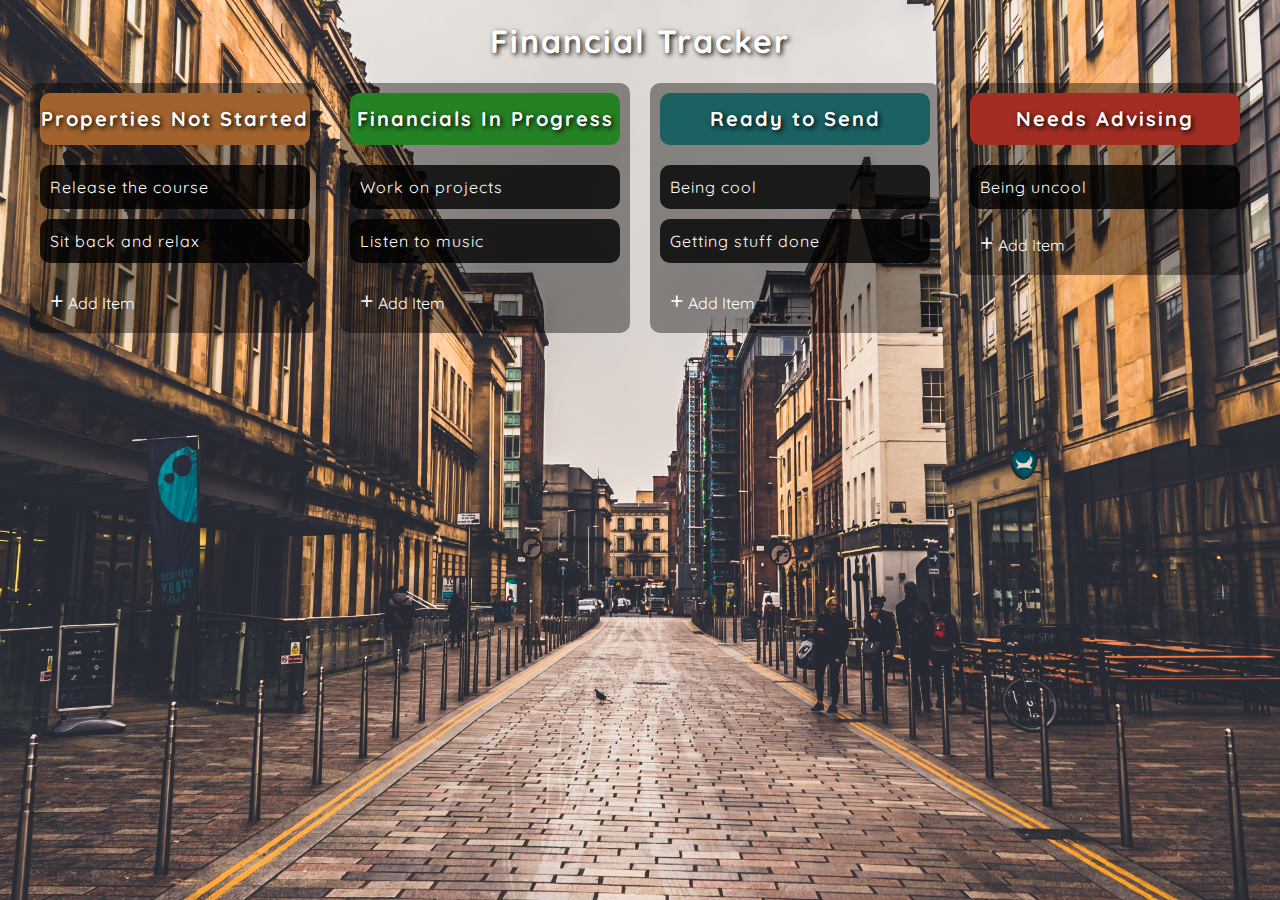
<file: index.html>
<!DOCTYPE html>
<html lang="en">
<head>
    <meta charset="UTF-8">
    <meta name="viewport" content="width=device-width, initial-scale=1.0">
    <title>Drag and Drop</title>
    <link rel="stylesheet" href="style.css">
</head>
<body>
    <h1 class="main-title">Financial Tracker</h1>
    <div class="drag-container">
        <ul class="drag-list">
            <!-- Backlog Column -->
            <li class="drag-column backlog-column">
                <span class="header">
                    <h1>Properties Not Started</h1>
                </span>
                <!-- Backlog Content -->
                <div id="backlog-content" class="custom-scroll">
                    <ul class="drag-item-list" id="backlog-list" ondrop="drop(event)" ondragover="allowDrop(event)" ondragenter="dragEnter(0)"></ul>
                </div>
                <!-- Add Button Group -->
                <div class="add-btn-group">
                    <div class="add-btn" onclick="showInputBox(0)">
                        <span class="plus-sign">+</span>
                        <span>Add Item</span>
                    </div>
                    <div class="add-btn solid" onclick="hideInputBox(0)">
                        <span>Save Item</span>
                    </div>
                </div>
                <div class="add-container">
                    <div class="add-item" contenteditable="true"></div>
                </div>
            </li>
            <!-- Progress Column -->
            <li class="drag-column progress-column">
                <span class="header">
                    <h1>Financials In Progress</h1>
                </span>
                <!-- Progress Content -->
                <div id="progress-content" class="custom-scroll">
                    <ul class="drag-item-list" id="progress-list" ondrop="drop(event)" ondragover="allowDrop(event)" ondragenter="dragEnter(1)"></ul>
                </div>
                <!-- Add Button Group -->
                <div class="add-btn-group">
                    <div class="add-btn" onclick="showInputBox(1)">
                        <span class="plus-sign">+</span>
                        <span>Add Item</span>
                    </div>
                    <div class="add-btn solid" onclick="hideInputBox(1)">
                        <span>Save Item</span>
                    </div>
                </div>
                <div class="add-container">
                    <div class="add-item" contenteditable="true"></div>
                </div>
            </li>
            <!-- Complete Column -->
            <li class="drag-column complete-column">
                <span class="header">
                    <h1>Ready to Send</h1>
                </span>
                <!-- Complete Content -->
                <div id="complete-content" class="custom-scroll">
                    <ul class="drag-item-list" id="complete-list" ondrop="drop(event)" ondragover="allowDrop(event)" ondragenter="dragEnter(2)"></ul>
                </div>
                <!-- Add Button Group -->
                <div class="add-btn-group">
                    <div class="add-btn" onclick="showInputBox(2)">
                        <span class="plus-sign">+</span>
                        <span>Add Item</span>
                    </div>
                    <div class="add-btn solid" onclick="hideInputBox(2)">
                        <span>Save Item</span>
                    </div>
                </div>
                <div class="add-container">
                    <div class="add-item" contenteditable="true"></div>
                </div>
            </li>
            <!-- On Hold Column -->
            <li class="drag-column on-hold-column">
                <span class="header">
                    <h1>Needs Advising</h1>
                </span>
                <!-- On Hold Content -->
                <div id="on-hold-content" class="custom-scroll">
                    <ul class="drag-item-list" id="on-hold-list" ondrop="drop(event)" ondragover="allowDrop(event)" ondragenter="dragEnter(3)"></ul>
                </div>
                <!-- Add Button Group -->
                <div class="add-btn-group">
                    <div class="add-btn" onclick="showInputBox(3)">
                        <span class="plus-sign">+</span>
                        <span>Add Item</span>
                    </div>
                    <div class="add-btn solid" onclick="hideInputBox(3)">
                        <span>Save Item</span>
                    </div>
                </div>
                <div class="add-container">
                    <div class="add-item" contenteditable="true"></div>
                </div>
            </li>
        </ul>
    </div>
    <!-- Script -->
    <script src="script.js"></script>
</body>
</html>
</file>
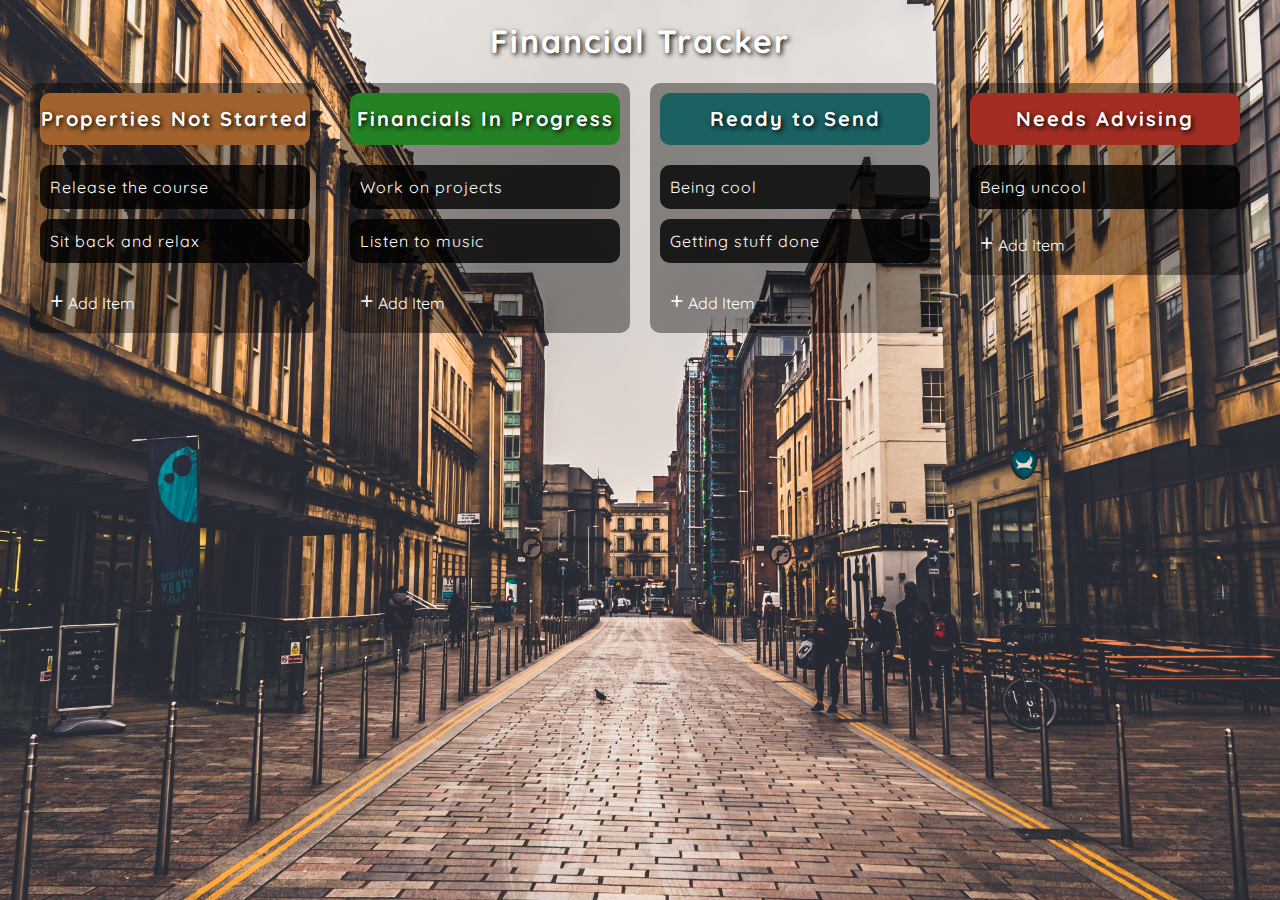
<file: Kanban Board/index.html>
<!DOCTYPE html>
<html lang="en">
<head>
    <meta charset="UTF-8">
    <meta name="viewport" content="width=device-width, initial-scale=1.0">
    <title>Drag and Drop</title>
    <link rel="stylesheet" href="style.css">
</head>
<body>
    <h1 class="main-title">Financial Tracker</h1>
    <div class="drag-container">
        <ul class="drag-list">
            <!-- Backlog Column -->
            <li class="drag-column backlog-column">
                <span class="header">
                    <h1>Properties Not Started</h1>
                </span>
                <!-- Backlog Content -->
                <div id="backlog-content" class="custom-scroll">
                    <ul class="drag-item-list" id="backlog-list" ondrop="drop(event)" ondragover="allowDrop(event)" ondragenter="dragEnter(0)"></ul>
                </div>
                <!-- Add Button Group -->
                <div class="add-btn-group">
                    <div class="add-btn" onclick="showInputBox(0)">
                        <span class="plus-sign">+</span>
                        <span>Add Item</span>
                    </div>
                    <div class="add-btn solid" onclick="hideInputBox(0)">
                        <span>Save Item</span>
                    </div>
                </div>
                <div class="add-container">
                    <div class="add-item" contenteditable="true"></div>
                </div>
            </li>
            <!-- Progress Column -->
            <li class="drag-column progress-column">
                <span class="header">
                    <h1>Financials In Progress</h1>
                </span>
                <!-- Progress Content -->
                <div id="progress-content" class="custom-scroll">
                    <ul class="drag-item-list" id="progress-list" ondrop="drop(event)" ondragover="allowDrop(event)" ondragenter="dragEnter(1)"></ul>
                </div>
                <!-- Add Button Group -->
                <div class="add-btn-group">
                    <div class="add-btn" onclick="showInputBox(1)">
                        <span class="plus-sign">+</span>
                        <span>Add Item</span>
                    </div>
                    <div class="add-btn solid" onclick="hideInputBox(1)">
                        <span>Save Item</span>
                    </div>
                </div>
                <div class="add-container">
                    <div class="add-item" contenteditable="true"></div>
                </div>
            </li>
            <!-- Complete Column -->
            <li class="drag-column complete-column">
                <span class="header">
                    <h1>Ready to Send</h1>
                </span>
                <!-- Complete Content -->
                <div id="complete-content" class="custom-scroll">
                    <ul class="drag-item-list" id="complete-list" ondrop="drop(event)" ondragover="allowDrop(event)" ondragenter="dragEnter(2)"></ul>
                </div>
                <!-- Add Button Group -->
                <div class="add-btn-group">
                    <div class="add-btn" onclick="showInputBox(2)">
                        <span class="plus-sign">+</span>
                        <span>Add Item</span>
                    </div>
                    <div class="add-btn solid" onclick="hideInputBox(2)">
                        <span>Save Item</span>
                    </div>
                </div>
                <div class="add-container">
                    <div class="add-item" contenteditable="true"></div>
                </div>
            </li>
            <!-- On Hold Column -->
            <li class="drag-column on-hold-column">
                <span class="header">
                    <h1>Needs Advising</h1>
                </span>
                <!-- On Hold Content -->
                <div id="on-hold-content" class="custom-scroll">
                    <ul class="drag-item-list" id="on-hold-list" ondrop="drop(event)" ondragover="allowDrop(event)" ondragenter="dragEnter(3)"></ul>
                </div>
                <!-- Add Button Group -->
                <div class="add-btn-group">
                    <div class="add-btn" onclick="showInputBox(3)">
                        <span class="plus-sign">+</span>
                        <span>Add Item</span>
                    </div>
                    <div class="add-btn solid" onclick="hideInputBox(3)">
                        <span>Save Item</span>
                    </div>
                </div>
                <div class="add-container">
                    <div class="add-item" contenteditable="true"></div>
                </div>
            </li>
        </ul>
    </div>
    <!-- Script -->
    <script src="script.js"></script>
</body>
</html>
</file>
<file: style.css>
@import url("https://fonts.googleapis.com/css?family=Quicksand&display=swap");

html {
  box-sizing: border-box;
}

:root {
  --column-1: #a2622d;
  --column-2: #248224;
  --column-3: #1b6161;
  --column-4: #a22d22;
}

body {
  margin: 0;
  background: url("./img/background-street.jpg");
  background-size: cover;
  background-position: 50% 60%;
  background-attachment: fixed;
  color: white;
  font-family: Quicksand, sans-serif;
  overflow-y: hidden;
}

h1 {
  letter-spacing: 2px;
  text-shadow: 2px 2px 5px black;
}

.main-title {
  text-align: center;
  font-size: 3rem;
}

ul {
  list-style-type: none;
  margin: 0;
  padding: 0;
}

.drag-container {
  margin: 20px;
}

.drag-list {
  display: flex;
  align-items: flex-start;
}

/* Columns */
.drag-column {
  flex: 1;
  margin: 0 10px;
  position: relative;
  background-color: rgba(0, 0, 0, 0.4);
  border-radius: 10px;
  overflow-x: hidden;
}

.backlog-column .header,
.backlog-column .solid,
.backlog-column .solid:hover,
.backlog-column .over {
  background-color: var(--column-1);
}

.progress-column .header,
.progress-column .solid,
.progress-column .solid:hover,
.progress-column .over {
  background-color: var(--column-2);
}

.complete-column .header,
.complete-column .solid,
.complete-column .solid:hover,
.complete-column .over {
  background-color: var(--column-3);
}

.on-hold-column .header,
.on-hold-column .solid,
.on-hold-column .solid:hover,
.on-hold-column .over {
  background-color: var(--column-4);
}

/* Custom Scrollbar */
.custom-scroll {
  overflow-y: auto;
  max-height: 52vh;
}

.custom-scroll::-webkit-scrollbar-track {
  box-shadow: inset 0 0 6px rgba(0, 0, 0, 0.4);
  border-radius: 10px;
  background-color: rgba(255, 255, 255, 0.3);
  margin-right: 5px;
}

.custom-scroll::-webkit-scrollbar {
  width: 10px;
}

.custom-scroll::-webkit-scrollbar-thumb {
  border-radius: 10px;
  box-shadow: inset 0 0 6px rgba(0, 0, 0, 0.3);
  background-color: rgba(0, 0, 0, 0.8);
}

.header {
  display: flex;
  justify-content: center;
  border-radius: 10px;
  margin: 10px;
}

.header h1 {
  font-size: 1.25rem;
}

/* Drag and Drop */
.over {
  padding: 50px 10px;
}

.drag-item-list {
  min-height: 50px;
}

.drag-item {
  margin: 10px;
  padding: 10px;
  height: fit-content;
  background-color: rgba(0, 0, 0, 0.8);
  border-radius: 10px;
  line-height: 1.5rem;
  letter-spacing: 1px;
  cursor: pointer;
}

.drag-item:focus {
  outline: none;
  background-color: white;
  color: black;
}

/* Add Button Group */
.add-btn-group {
  display: flex;
  justify-content: space-between;
}

.add-btn {
  margin: 10px;
  padding: 5px 10px;
  display: flex;
  align-items: center;
  cursor: pointer;
  width: fit-content;
  border-radius: 5px;
  transition: all 0.3s ease-in;
  user-select: none;
}

.add-btn:hover {
  background-color: rgba(255, 255, 255, 0.9);
  color: black;
}

.add-btn:active {
  transform: scale(0.97);
}

.solid {
  display: none;
}

.solid:hover {
  transition: unset;
  filter: brightness(95%);
  color: white;
}

.plus-sign {
  font-size: 1.5rem;
  margin-right: 5px;
  position: relative;
  top: -3px;
}

.add-container {
  margin: 10px;
  padding: 5px 10px;
  border-radius: 10px;
  background-color: rgba(255, 255, 255, 0.9);
  min-height: 100px;
  display: none;
}

.add-item {
  width: 100%;
  min-height: 100px;
  height: auto;
  background-color: white;
  border-radius: 10px;
  margin: 5px auto;
  resize: none;
  color: black;
  padding: 10px;
}

.add-item:focus {
  outline: none;
}

/* Media Query: Laptop */
@media screen and (max-width: 1800px) {
  .main-title {
    font-size: 2rem;
  }
}

/* Media Query: Large Smartphone (Vertical) */
@media screen and (max-width: 600px) {
  body {
    overflow-y: auto;
  }

  .drag-container {
    margin: 0;
  }

  .drag-list {
    display: block;
  }

  .drag-column {
    margin: 10px;
  }
}
</file>
<file: Kanban Board/style.css>
@import url("https://fonts.googleapis.com/css?family=Quicksand&display=swap");

html {
  box-sizing: border-box;
}

:root {
  --column-1: #a2622d;
  --column-2: #248224;
  --column-3: #1b6161;
  --column-4: #a22d22;
}

body {
  margin: 0;
  background: url("./img/background-street.jpg");
  background-size: cover;
  background-position: 50% 60%;
  background-attachment: fixed;
  color: white;
  font-family: Quicksand, sans-serif;
  overflow-y: hidden;
}

h1 {
  letter-spacing: 2px;
  text-shadow: 2px 2px 5px black;
}

.main-title {
  text-align: center;
  font-size: 3rem;
}

ul {
  list-style-type: none;
  margin: 0;
  padding: 0;
}

.drag-container {
  margin: 20px;
}

.drag-list {
  display: flex;
  align-items: flex-start;
}

/* Columns */
.drag-column {
  flex: 1;
  margin: 0 10px;
  position: relative;
  background-color: rgba(0, 0, 0, 0.4);
  border-radius: 10px;
  overflow-x: hidden;
}

.backlog-column .header,
.backlog-column .solid,
.backlog-column .solid:hover,
.backlog-column .over {
  background-color: var(--column-1);
}

.progress-column .header,
.progress-column .solid,
.progress-column .solid:hover,
.progress-column .over {
  background-color: var(--column-2);
}

.complete-column .header,
.complete-column .solid,
.complete-column .solid:hover,
.complete-column .over {
  background-color: var(--column-3);
}

.on-hold-column .header,
.on-hold-column .solid,
.on-hold-column .solid:hover,
.on-hold-column .over {
  background-color: var(--column-4);
}

/* Custom Scrollbar */
.custom-scroll {
  overflow-y: auto;
  max-height: 52vh;
}

.custom-scroll::-webkit-scrollbar-track {
  box-shadow: inset 0 0 6px rgba(0, 0, 0, 0.4);
  border-radius: 10px;
  background-color: rgba(255, 255, 255, 0.3);
  margin-right: 5px;
}

.custom-scroll::-webkit-scrollbar {
  width: 10px;
}

.custom-scroll::-webkit-scrollbar-thumb {
  border-radius: 10px;
  box-shadow: inset 0 0 6px rgba(0, 0, 0, 0.3);
  background-color: rgba(0, 0, 0, 0.8);
}

.header {
  display: flex;
  justify-content: center;
  border-radius: 10px;
  margin: 10px;
}

.header h1 {
  font-size: 1.25rem;
}

/* Drag and Drop */
.over {
  padding: 50px 10px;
}

.drag-item-list {
  min-height: 50px;
}

.drag-item {
  margin: 10px;
  padding: 10px;
  height: fit-content;
  background-color: rgba(0, 0, 0, 0.8);
  border-radius: 10px;
  line-height: 1.5rem;
  letter-spacing: 1px;
  cursor: pointer;
}

.drag-item:focus {
  outline: none;
  background-color: white;
  color: black;
}

/* Add Button Group */
.add-btn-group {
  display: flex;
  justify-content: space-between;
}

.add-btn {
  margin: 10px;
  padding: 5px 10px;
  display: flex;
  align-items: center;
  cursor: pointer;
  width: fit-content;
  border-radius: 5px;
  transition: all 0.3s ease-in;
  user-select: none;
}

.add-btn:hover {
  background-color: rgba(255, 255, 255, 0.9);
  color: black;
}

.add-btn:active {
  transform: scale(0.97);
}

.solid {
  display: none;
}

.solid:hover {
  transition: unset;
  filter: brightness(95%);
  color: white;
}

.plus-sign {
  font-size: 1.5rem;
  margin-right: 5px;
  position: relative;
  top: -3px;
}

.add-container {
  margin: 10px;
  padding: 5px 10px;
  border-radius: 10px;
  background-color: rgba(255, 255, 255, 0.9);
  min-height: 100px;
  display: none;
}

.add-item {
  width: 100%;
  min-height: 100px;
  height: auto;
  background-color: white;
  border-radius: 10px;
  margin: 5px auto;
  resize: none;
  color: black;
  padding: 10px;
}

.add-item:focus {
  outline: none;
}

/* Media Query: Laptop */
@media screen and (max-width: 1800px) {
  .main-title {
    font-size: 2rem;
  }
}

/* Media Query: Large Smartphone (Vertical) */
@media screen and (max-width: 600px) {
  body {
    overflow-y: auto;
  }

  .drag-container {
    margin: 0;
  }

  .drag-list {
    display: block;
  }

  .drag-column {
    margin: 10px;
  }
}
</file>
